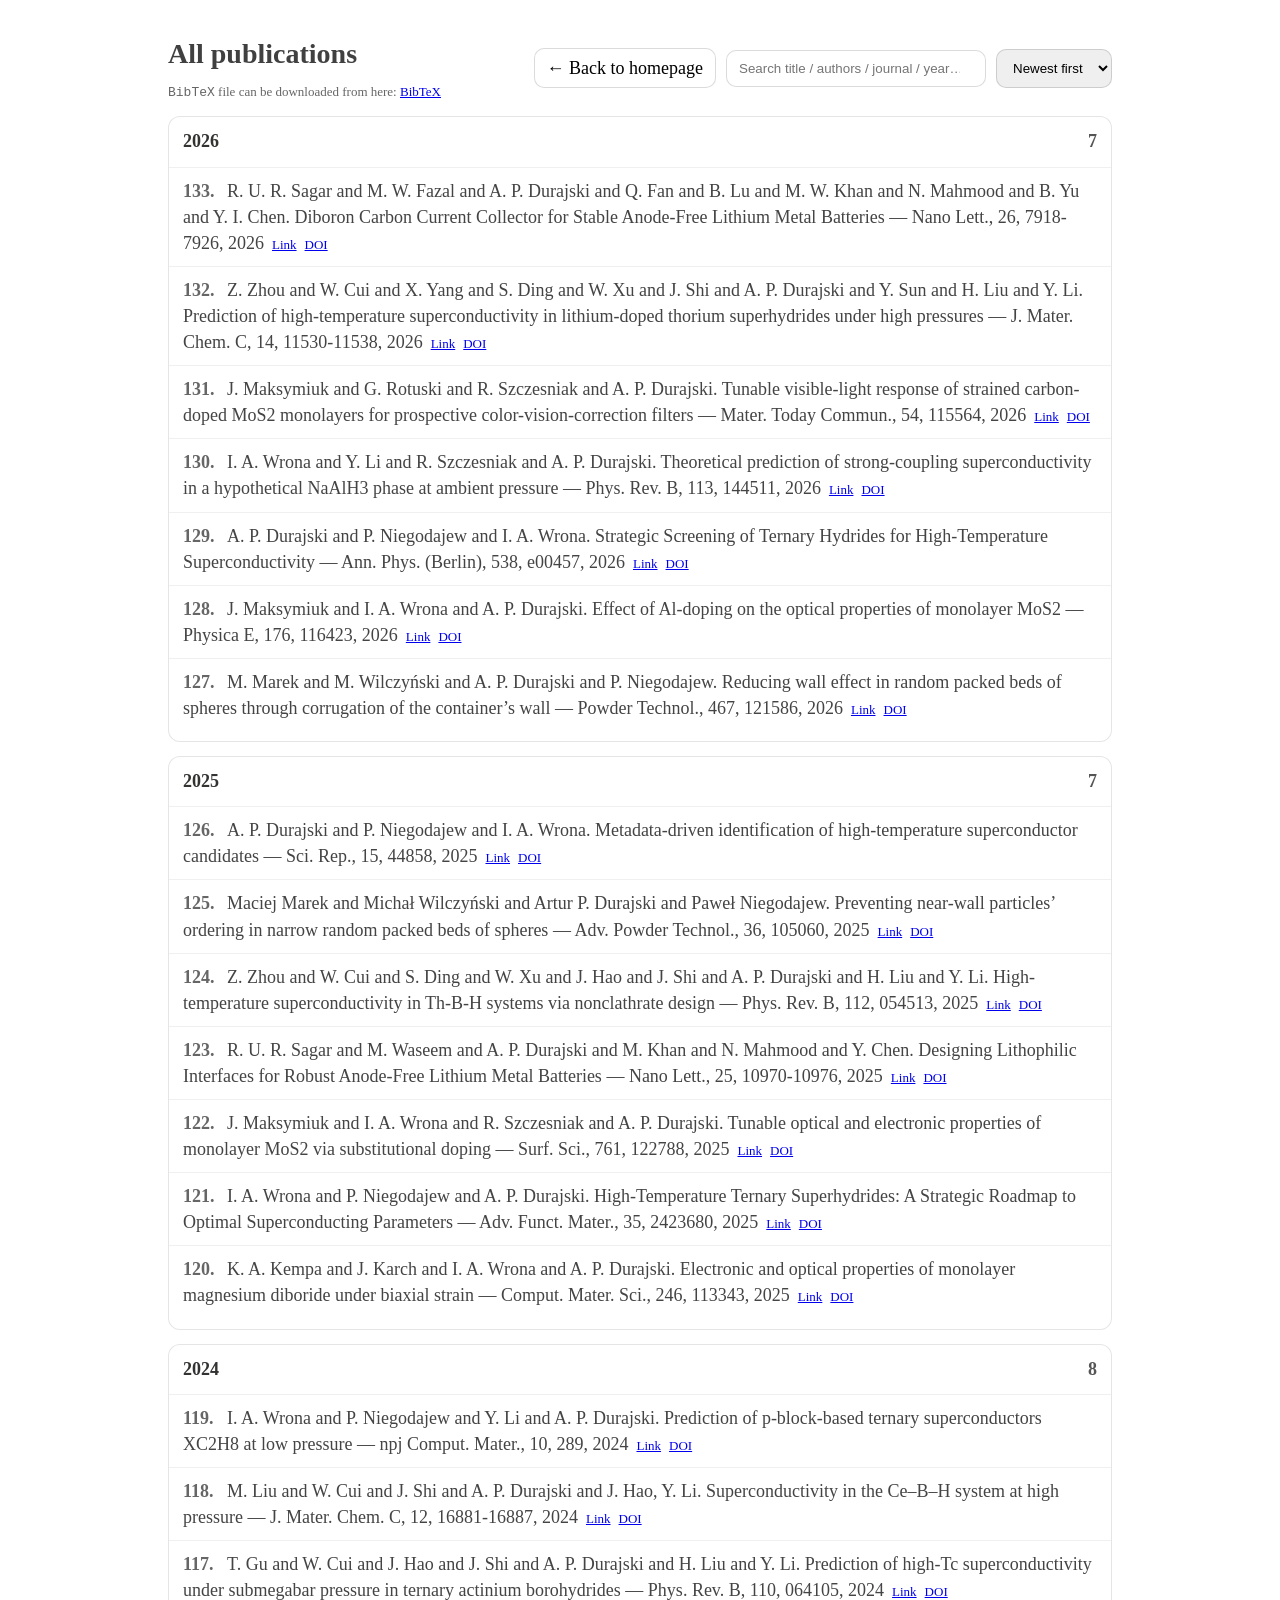
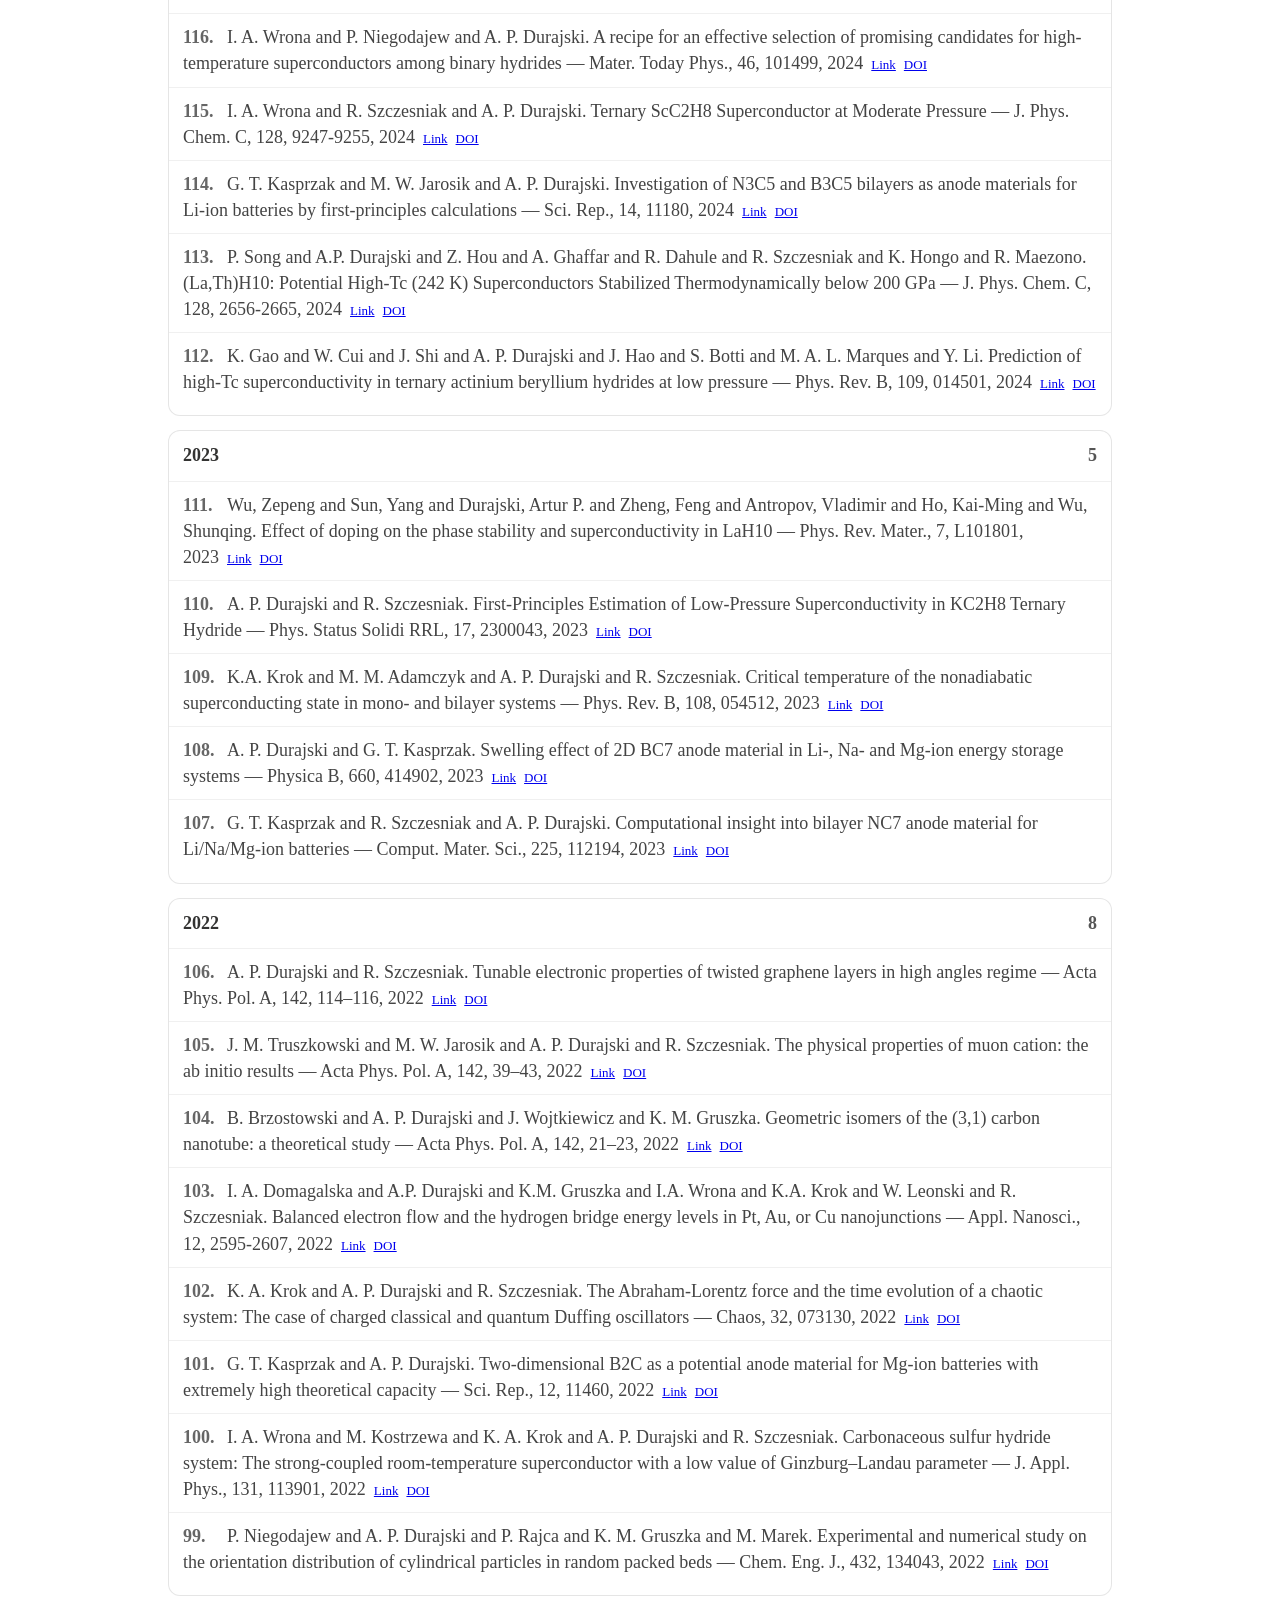
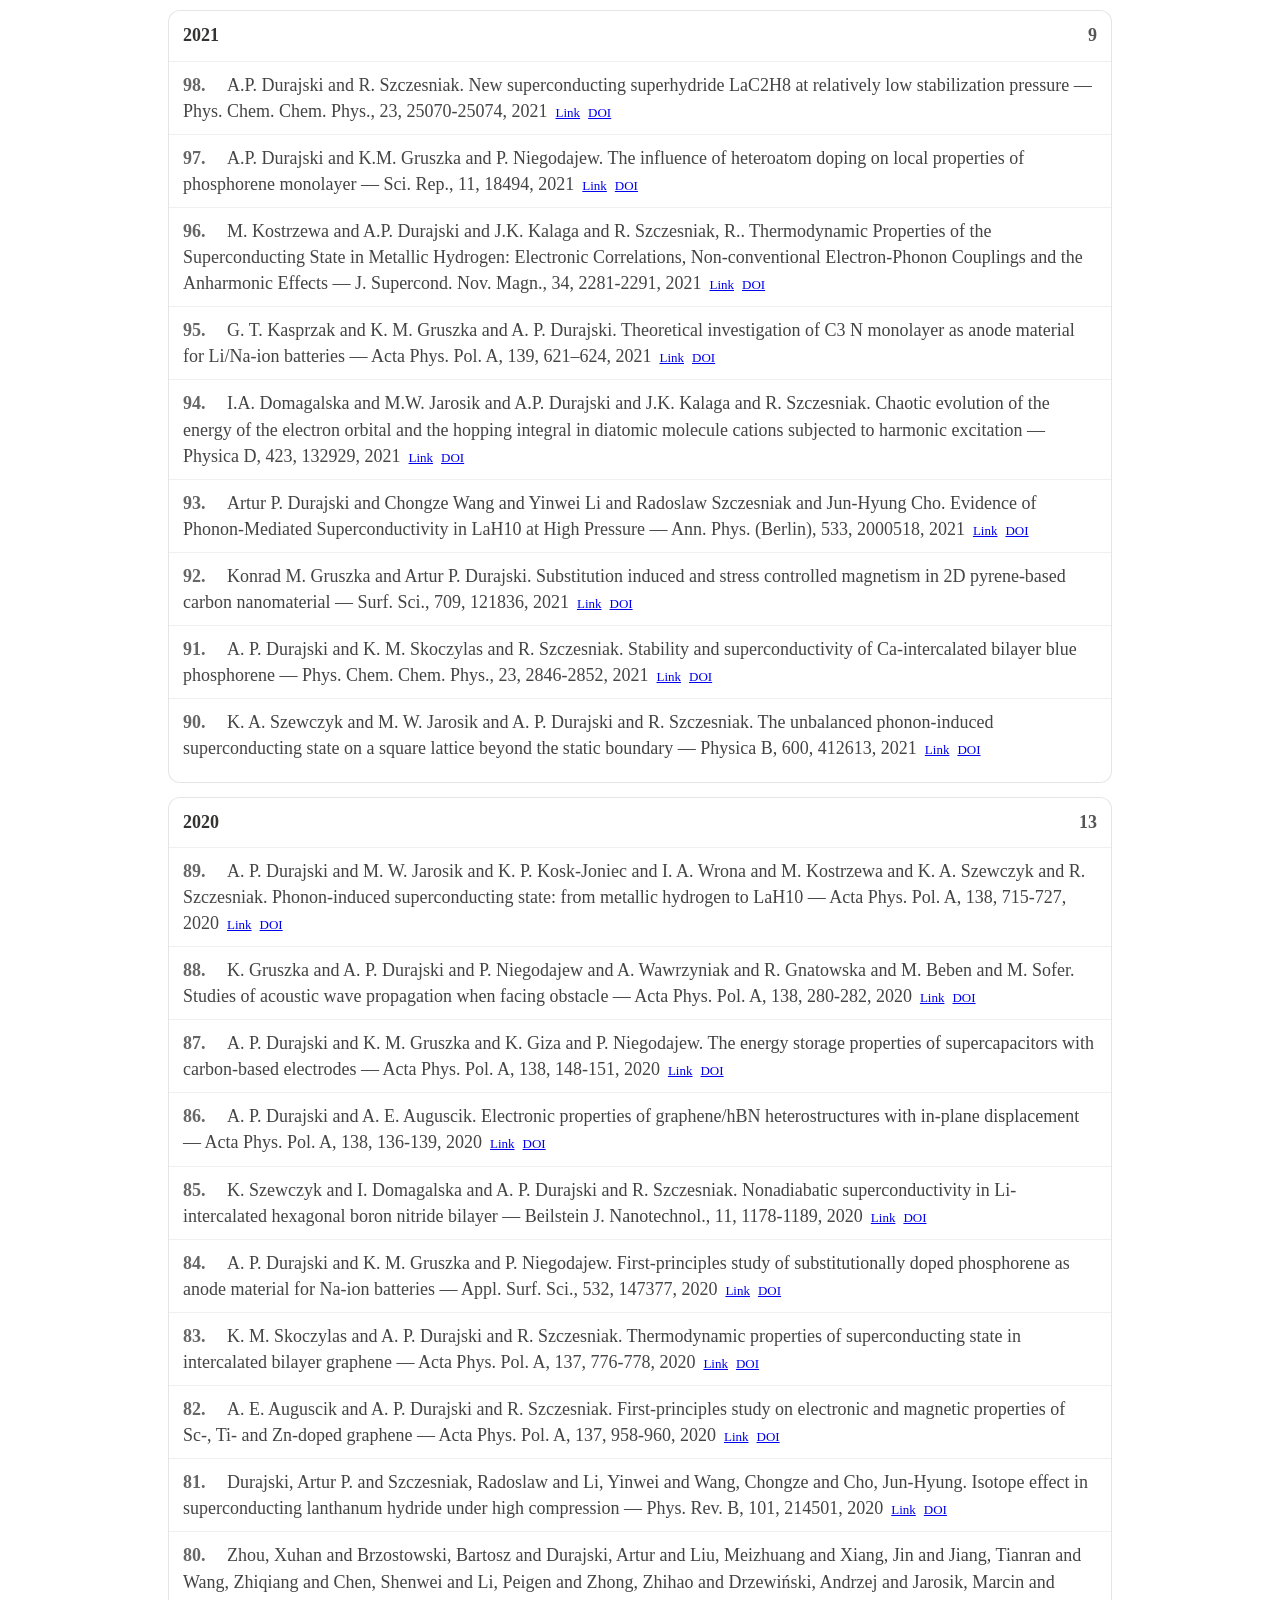
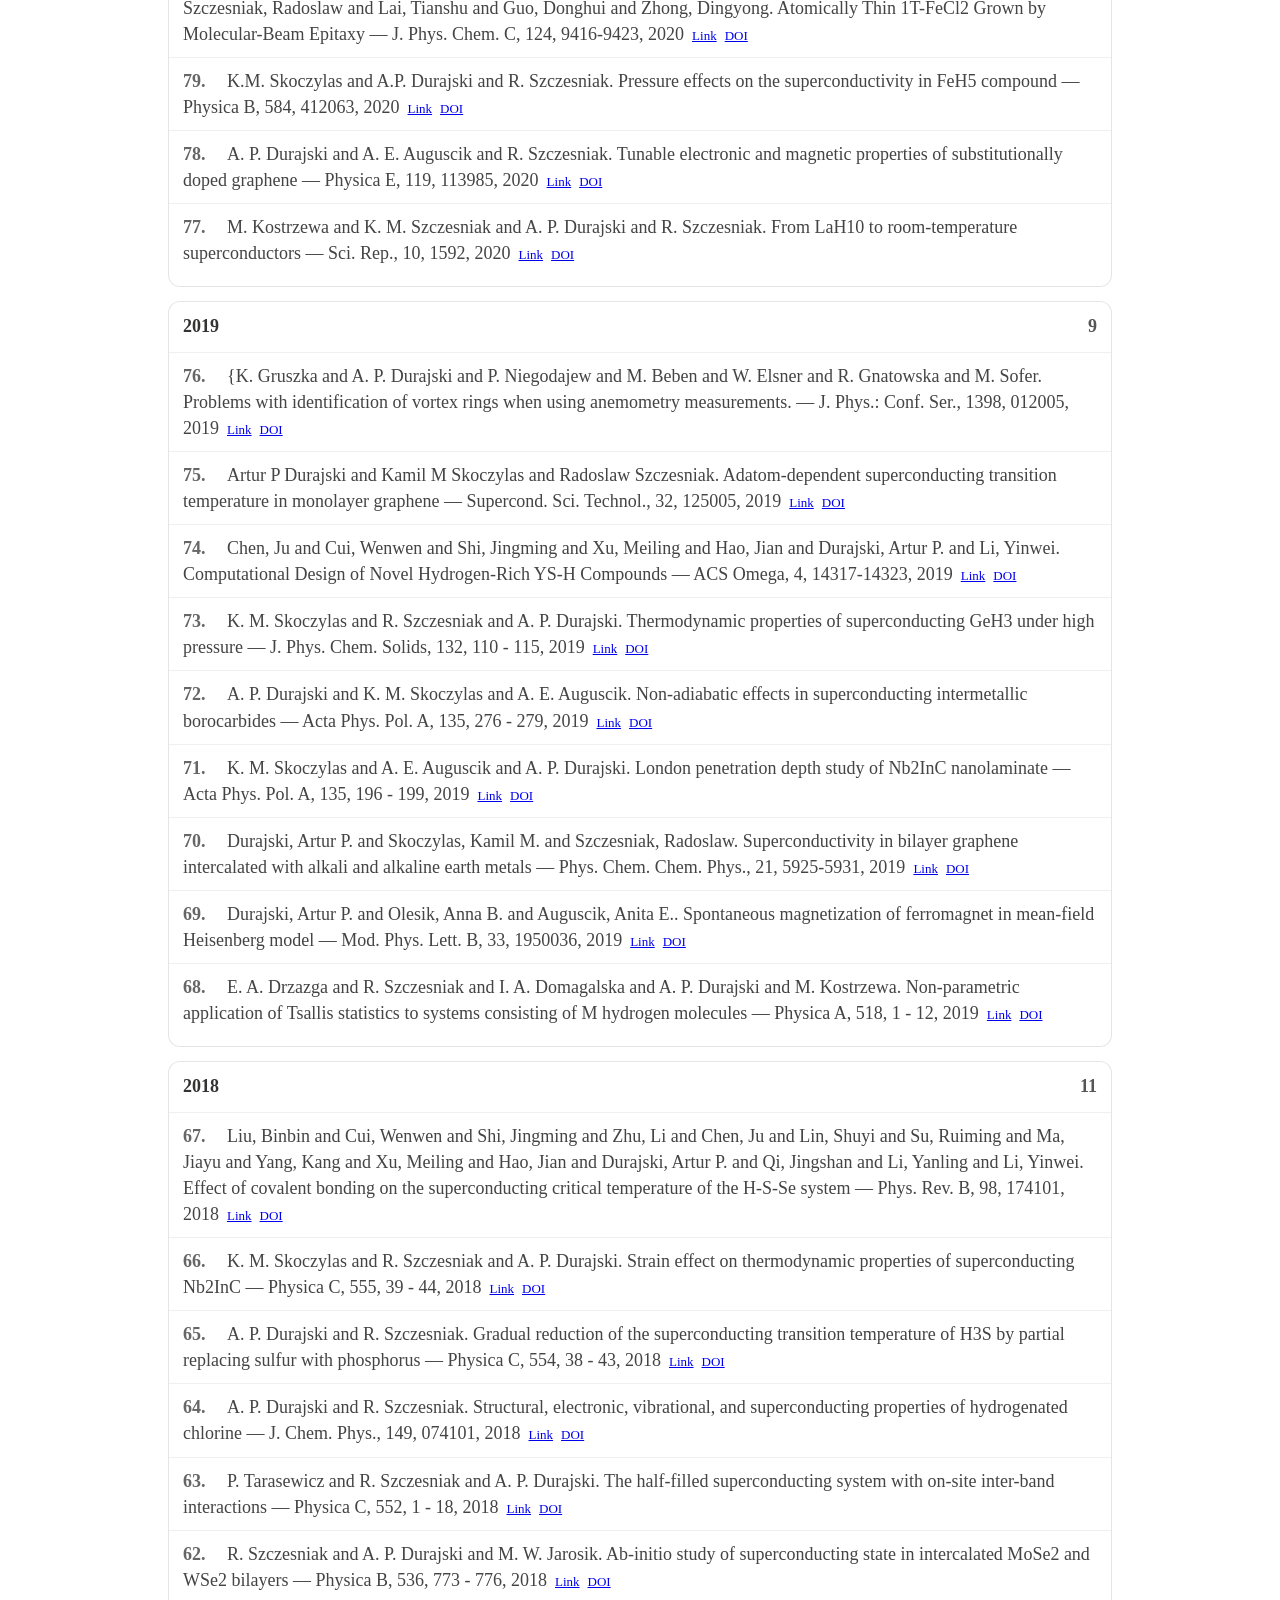
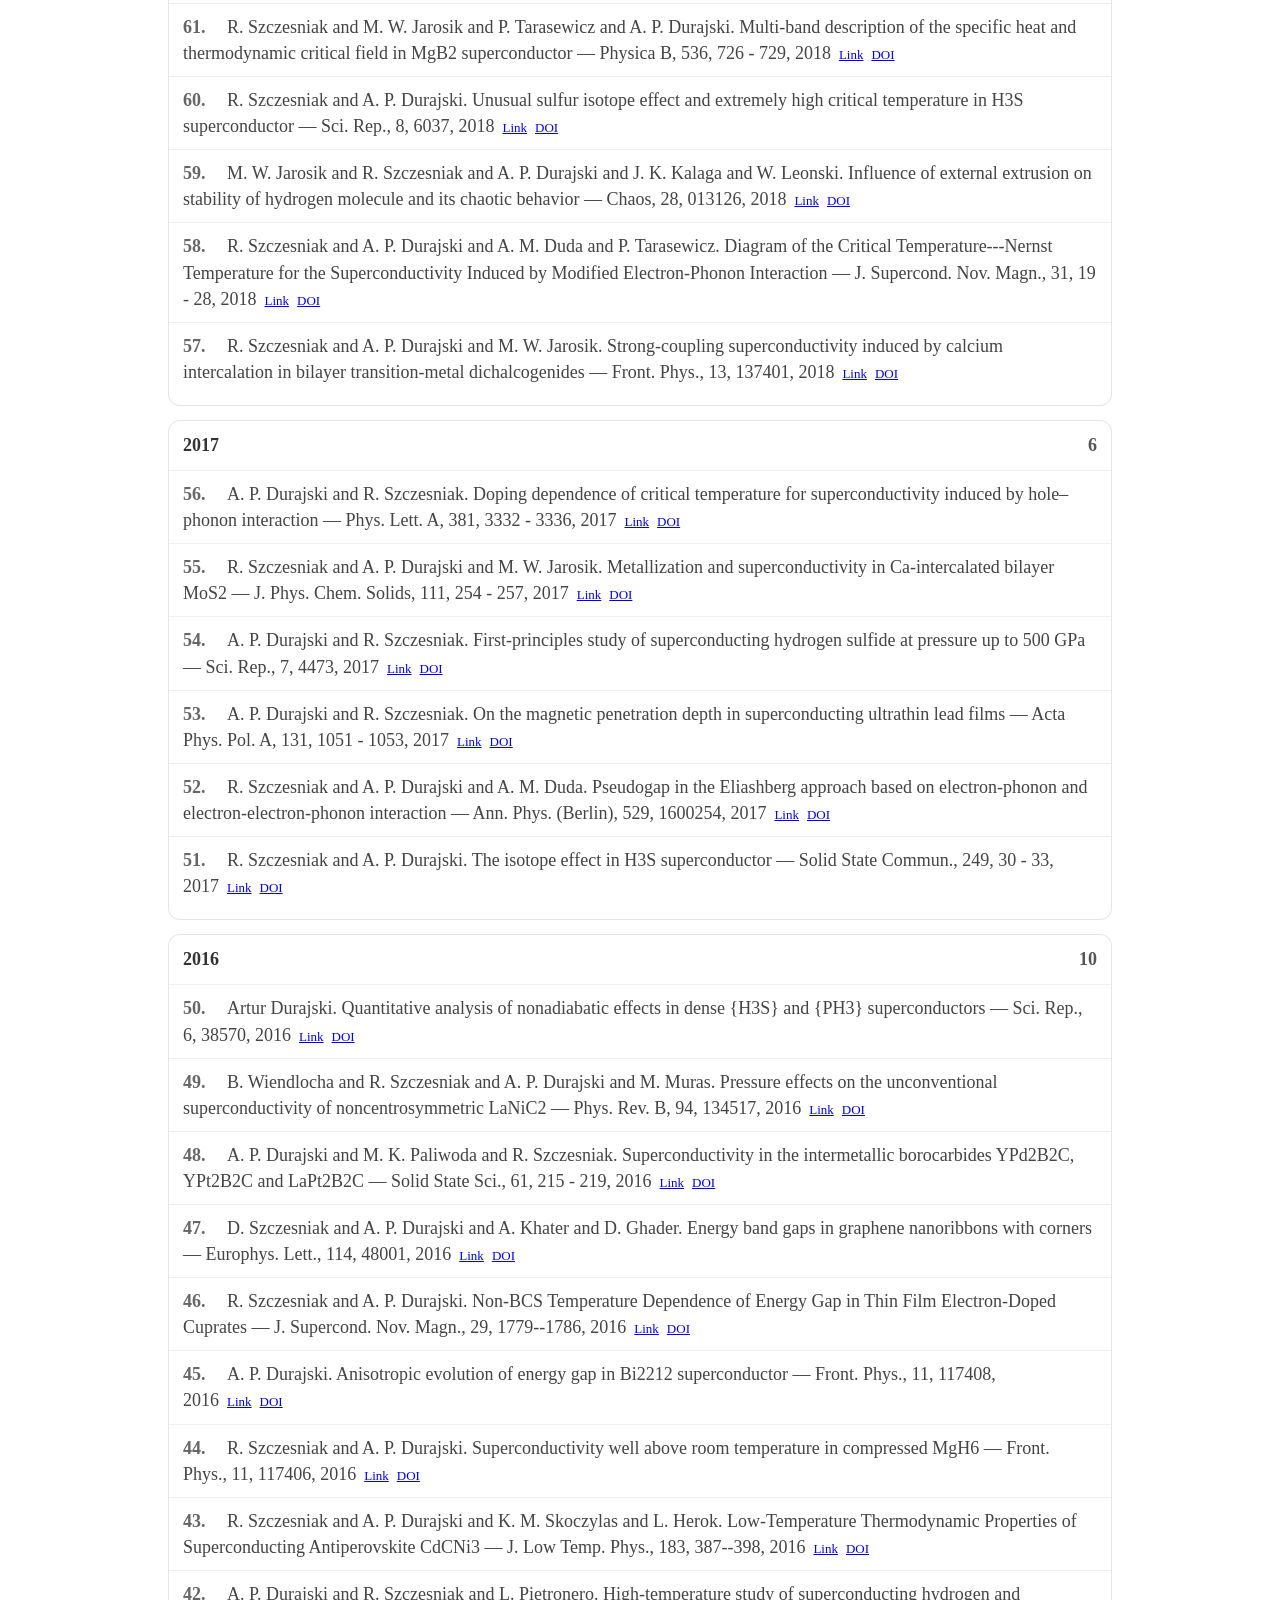
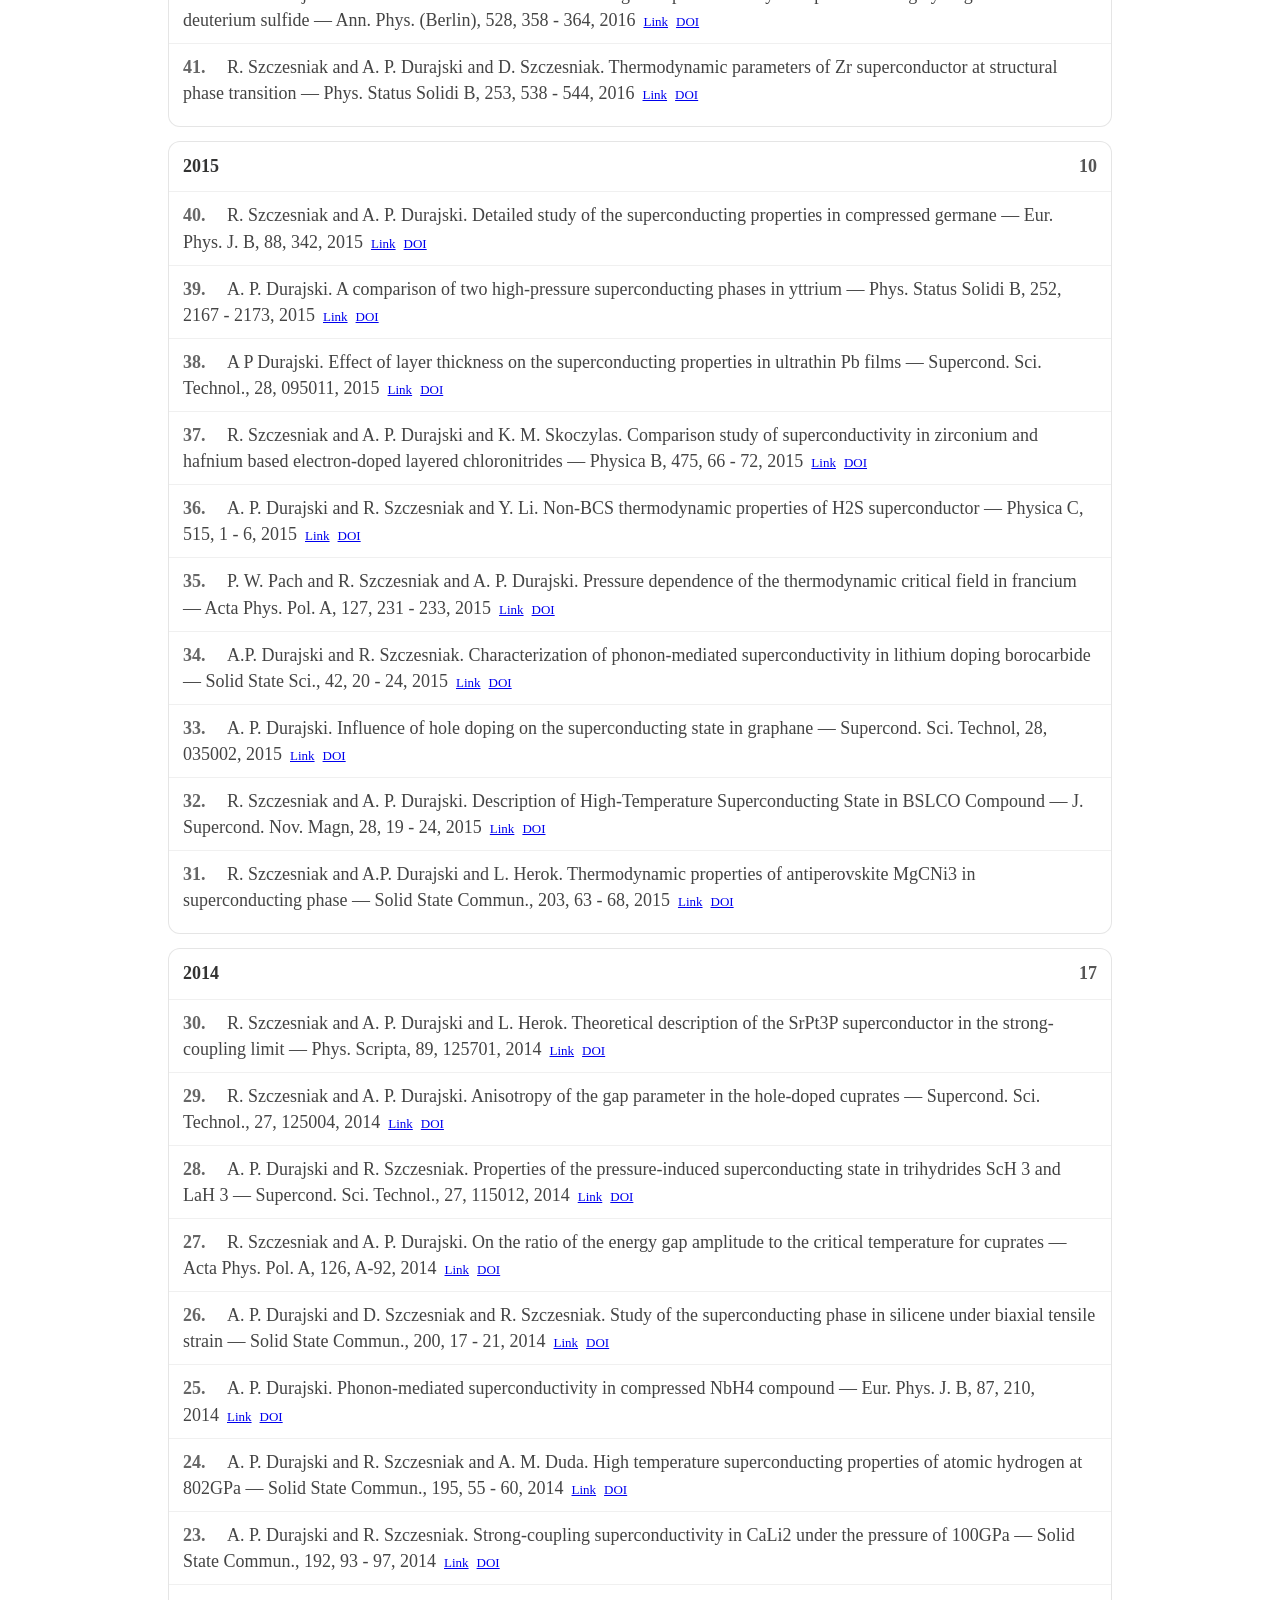
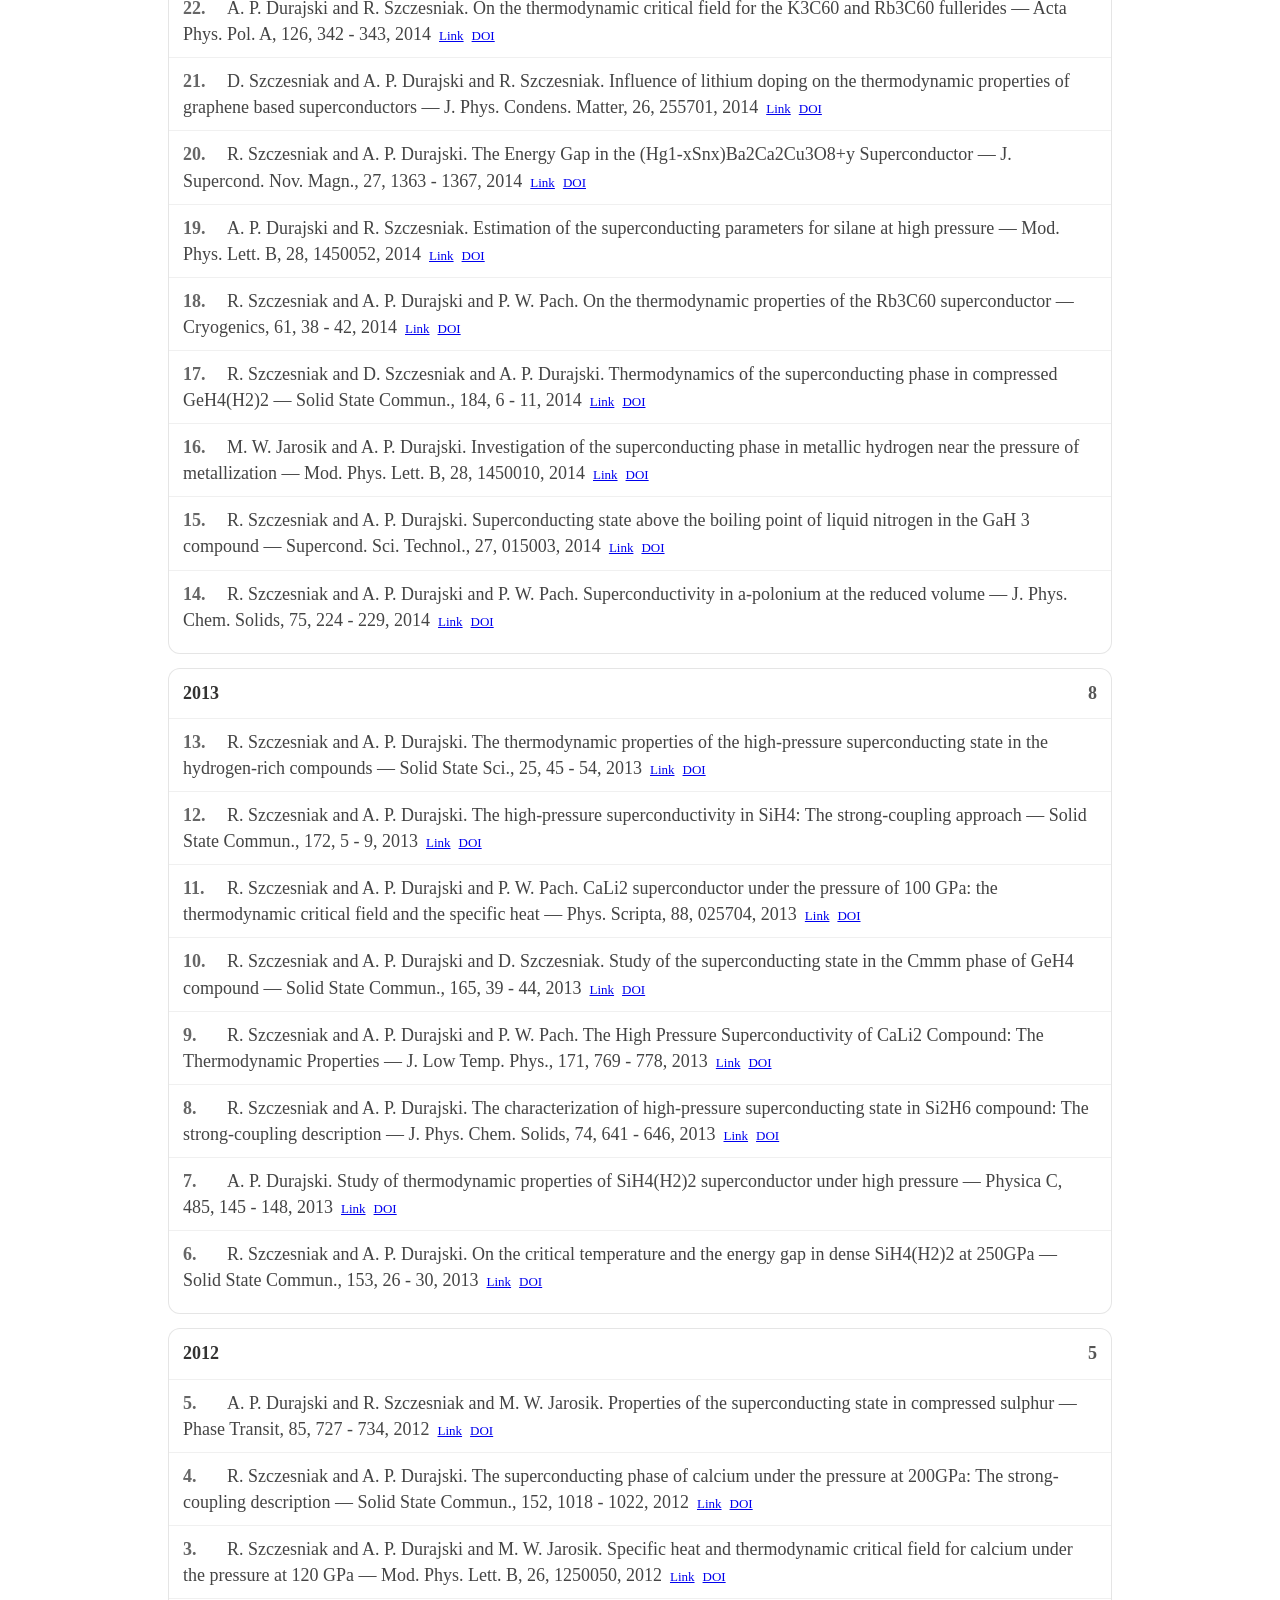
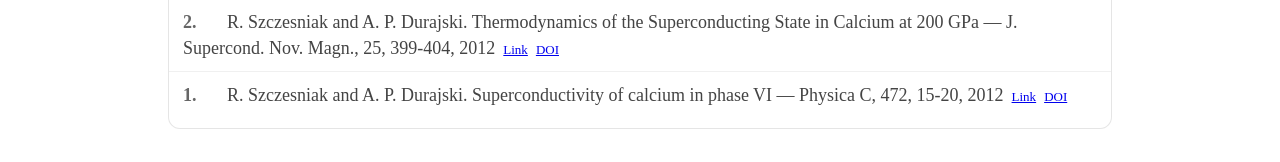
<file: all-publications.html>
<!DOCTYPE html>
<html lang="en">
<head>
<link rel="icon" type="image/png" href="assets/favicon.png">
<meta charset="utf-8"/>
<meta name="viewport" content="width=device-width, initial-scale=1"/>
<title>All publications</title>
<link href="./style.css" rel="stylesheet"/>
<style>
.pub-wrap{ max-width: 980px; margin: 0 auto; padding: 26px 18px; }
.pub-top{ display:flex; gap:14px; align-items:center; justify-content:space-between; flex-wrap:wrap; }
.pub-top h1{ margin:0; font-size:28px; }
.pub-actions{ display:flex; gap:10px; flex-wrap:wrap; align-items:center; }
.pub-actions input{
  padding:10px 12px; border-radius:10px; border:1px solid rgba(0,0,0,.14);
  min-width: 260px;
}
.pub-actions select{
  padding:10px 12px; border-radius:10px; border:1px solid rgba(0,0,0,.14);
}
a.back{
  text-decoration:none;
  padding:10px 12px;
  border-radius:10px;
  border:1px solid rgba(0,0,0,.14);
  background:#fff;
  color:#000;
  line-height:1;
}
a.back:hover{
  background: rgba(0,0,0,.04);
}
details.year{
  margin-top:14px;
  border-radius:12px;
  border:1px solid rgba(0,0,0,.10);
  background: rgba(255,255,255,.7);
  overflow:hidden;
}
details.year > summary{
  cursor:pointer;
  list-style:none;
  padding:12px 14px;
  font-weight:700;
  display:flex;
  justify-content:space-between;
  align-items:center;
}
details.year > summary::-webkit-details-marker{display:none;}
.year-count{ font-weight:600; color:#555; }
ol.pub-list{ margin:0; padding: 0 0 10px 0; list-style:none; }
li.pub-item{
  padding: 10px 14px;
  border-top:1px solid rgba(0,0,0,.06);
  line-height:1.45;
}
.pub-no{ display:inline-block; min-width: 44px; color:#666; font-weight:700; }
.pub-meta{ color:#444; }
.pub-links a{ margin-left:8px; font-size: 13px; }
.smallnote{ color:#666; margin:10px 0 0; font-size:13px; }
</style>
</head>
<body>
<div class="pub-wrap">
  <div class="pub-top">
    <div>
      <h1>All publications</h1>
      <div class="smallnote"><code>BibTeX</code> file can be downloaded from here: <a href="BibTeX.txt" download>BibTeX</a></div>
    </div>
    <div class="pub-actions">
      <a class="back" href="index.html">← Back to homepage</a>
      <input id="q" type="search" placeholder="Search title / authors / journal / year…">
      <select id="sort">
        <option value="newest">Newest first</option>
        <option value="oldest">Oldest first</option>
      </select>
    </div>
  </div>

  <div id="pubRoot" style="margin-top:12px"></div>
</div>

<script src="publications.js"></script>
</body>
</html>
</file>
<file: style.css>
*, *:before, *:after {
  -moz-box-sizing: border-box; -webkit-box-sizing: border-box; box-sizing: border-box;
 }

html
{
	font-size:100%;
}

.subtitleproject {
  color: black;
  font-size: 1.1em;
}

.subtitle {
  color: gray;
  font-size: 0.8em;
}

body
{
	-webkit-font-smoothing:antialiased;
	color:#333332;
	font-family:Lora, serif;
	font-size:18px;
	font-weight:400;
	line-height:1.4;
	text-rendering:optimizeLegibility;
}

.skill-set li:hover
{
	background:#3498db;
}

h1
{
	color:rgba(0,0,0,.75);
}

h2
{
	color:rgba(0,0,0,.75);
	font-size: 1.0em;
	text-align:center;
}

.wrapper
{
	height:100%;
}

.left
{
	background-color:rgba(0,0,0,.025);
	border-right:1px solid rgba(0,0,0,.05);
	float:right;
	height:100%;
	margin-left:-1px;
	min-width:256px;
	position:fixed;
	width:33.33%;
  
}

.right
{
	float:right;
	height:100%;
	position:relative;
	width:66.66%;
}


.name-hero {
  background: rgba(0,0,0,.001);
  position: relative;   /* zamiast absolute */
  width: 85%;
  margin: 40px auto 0;  /* odsunięcie od góry */
}

.me-img
{
	background:url(https://media-exp1.licdn.com/dms/image/C4E03AQGnLq_IB_mf8Q/profile-displayphoto-shrink_400_400/0/1631022739752?e=1648684800&v=beta&t=eICUjHeH_g9GQEItmEMK1j2gCADwqfjrlccSD_5za58) no-repeat center center ;
	background-size:100%;
  background-position:0px;
	border-radius:100%;
	height:150px;
	margin:0 auto;
	position:relative;
	width:150px;
}

.name-hero h1
{
	font-family:Open Sans, sans-serif;
	font-size:1.75em;
	text-align:center;
}

.name-hero h1 em
{
	color:rgba(0,0,0,.3);
	font-style:normal;
	font-weight:1800;
}

.name-hero h2 em
{
	color:rgba(0,0,0,.3);
	font-style:normal;
	font-weight:700;
}

.name-hero p
{
	color:rgba(0,0,0,.75);
	font-size:.75em;
	line-height:1.5;
	margin:0 8px 0 0;
	text-align:center;
}

.name-hero .name-text
{
	margin:0 auto;
	width:85%;
}

.inner
{
	margin:0 auto;
	max-width:975px;
	padding:3em;
}

.inner h1
{
	font-size:1.75em;
}

.inner p
{
	color:rgba(0,0,0,.5);
}

.inner p em
{
	color:rgba(0,0,0,1);
	font-style:normal;
}

.inner section
{
	margin:100px auto;
}

ul
{
	list-style-type:none;
	margin-top:-10px;
	max-width:570px;
	padding:0;
}

.skill-set li
{
	background:rgba(0,0,0,.75);
	border-radius:5px;
	color:#FFF;
	display:inline-block;
	list-style:none;
	margin:15px 15px 0 0;
	padding:10px;
	text-align:justify;
}

@media screen and (max-width: 48em) {
	.right,.left
	{
		float:none;
    position:relative !important;
		width:100%;
    min-height:500px;
	}
  .handmade {
  text-align:center !important;
  margin-top:0px !important;
}

@media screen and (max-width: 75em) {
    body
{ font-size:16px;}
}

@media screen and (max-width: 60em) {
    body
{ font-size:14px;}
}
.clearfix:after {
   content: " "; /* Older browser do not support empty content */
   visibility: hidden;
   display: block;
   height: 0;
   clear: both;
}
.handmade {
  text-align:right;
  margin-top:100px;
}
.handmade em {
  font-family: 'Shadows Into Light', cursive;
  font-size: 1.25em;
  margin-left:5px;
}

.about p {
  text-align: justify;
}

.social-fixed{
  position: fixed;
  left: 24px;
  bottom: 24px;
  display: flex !important;
  flex-direction: row !important;
  align-items: center;
  gap: 10px;
  padding: 6px;
  border-radius: 12px;
  background: rgba(0,0,0,0.04);
  z-index: 1000;
}

.social-fixed a{
  display: inline-flex !important;
  width: 38px;
  height: 38px;
}
</file>
